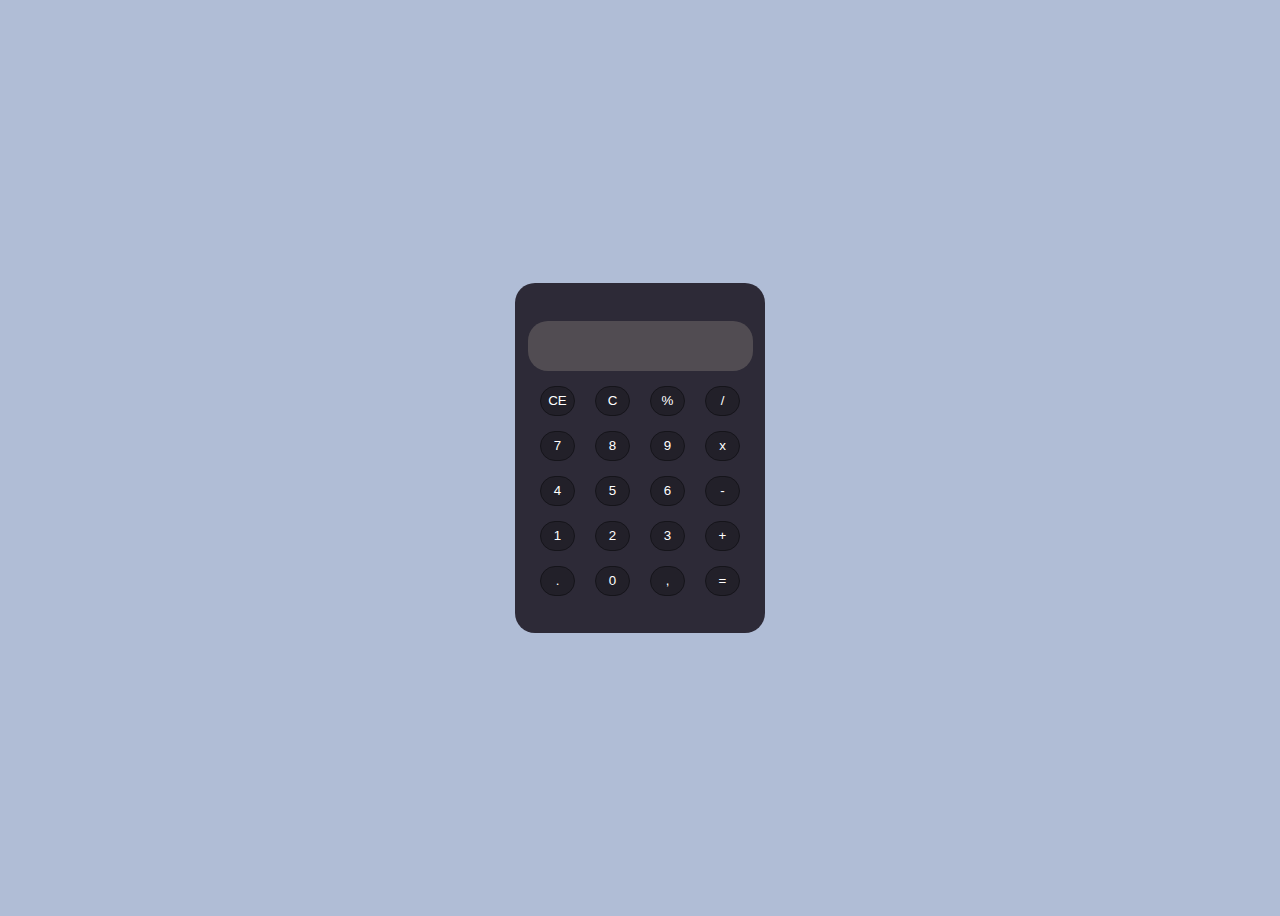
<file: index.html>
<!DOCTYPE html>
<html lang="en">
<head>
    <meta charset="UTF-8">
    <meta name="viewport" content="width=device-width, initial-scale=1.0">
    <title>Document</title>
    <!-- HTML -->
    <link rel="stylesheet" href="style.css">
    <!-- JQuery -->
    <script src="https://ajax.googleapis.com/ajax/libs/jquery/3.7.1/jquery.min.js"></script>
</head>
<body>
    <div class="centro">
        <div class="cal">
            <span class="history"></span>
            <span class="result"></span>
        </div>

        <div class="body-cal"></div>

        <div class="content-btns">
            <button onclick="delAll()">CE</button>
            <button onclick="del()">C</button>
            <button onclick="display('%')">%</button>
            <button onclick="display('/')">/</button>
        </div>

        <div class="content-btns">
            <button onclick="display('7')">7</button>
            <button onclick="display('8')">8</button>
            <button onclick="display('9')">9</button>
            <button onclick="display('*')">x</button>
        </div>

        <div class="content-btns">
            <button onclick="display('4')">4</button>
            <button onclick="display('5')">5</button>
            <button onclick="display('6')">6</button>
            <button onclick="display('-')">-</button>
        </div>

        <div class="content-btns">
            <button onclick="display('1')">1</button>
            <button onclick="display('2')">2</button>
            <button onclick="display('3')">3</button>
            <button onclick="display('+')">+</button>
        </div>

        <div class="content-btns">
            <button onclick="display('.')">.</button>
            <button onclick="display('0')">0</button>
            <button onclick="display(',')">,</button>
            <button onclick="calculate()">=</button>
        </div>
    </div>

    <!-- JavaScript -->
    <script src="main.js"></script>

    <!-- Soy timido -->

</body>
</html>
</file>
<file: style.css>
body {
    background-color: rgb(176, 189, 214);
    display: flex;
    justify-content: center;
    align-items: center;
    height: 100vh;
}

.centro {
    display: flex;
    flex-direction: column;
    justify-content: center;
    align-items: center;
    width: 250px;
    height: 350px;
    border-radius: 20px;

    background-color: #2d2a37;
}

.cal {
    display: flex;
    justify-content: flex-end;
    align-items: flex-end;
    color: #fff;
    font-size: 2rem;
    width: 90%;
    height: 50px;
    border-radius: 20px;
    background-color: #615a5eb4;
    position: relative;
}

.history {
    font-size: 20px;
    font-weight: 600;
    font-style: italic;
    color: gray;
    position: absolute;
    top: 5px;
    left: 10px;
}

.result {
    font-weight: 700;
}

.content-btns {
    display: flex;
    background-color: transparent;
    gap: 20px;
    margin-top: 15px;
    margin-inline: auto;
}

button {
    color: #fff;
    background-color: #222029;
    height: 30px;
    width: 35px;
    border-radius: 15px;
    border: 1px solid #15141a;
}
</file>
